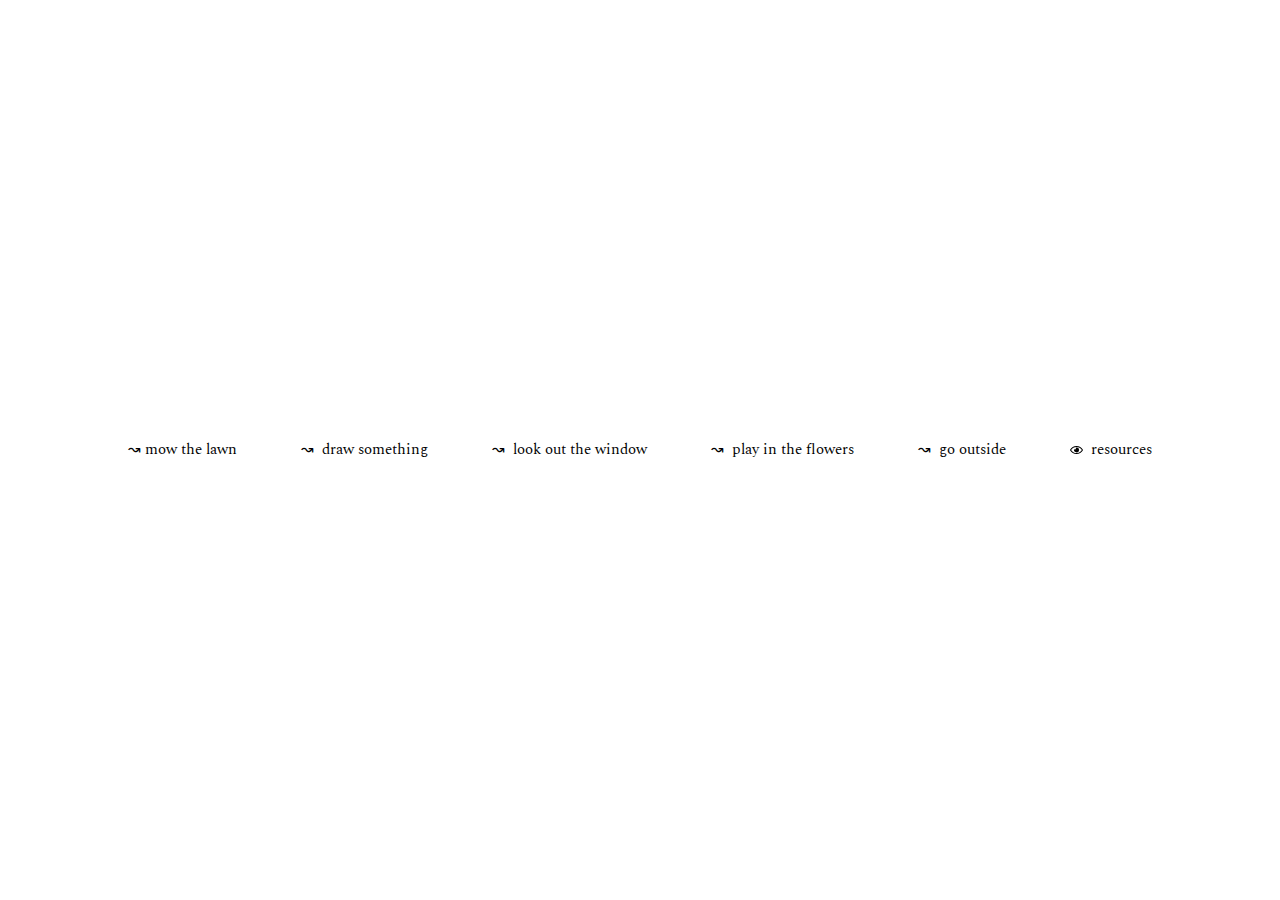
<file: index.html>
<!DOCTYPE html>
<html>

<head>
  <title>this is fun!</title>
  <meta name="viewport" content="width=device-width, initial-scale=1.0">
  <link rel="stylesheet" href="style.css">
</head>

<body>

  <div class="projectbox">

    <div class="project">
      <a href="mow-the-lawn/mow.html" class="mow">&#8605; mow the lawn</a>
    </div>

    <div class="project">
      <a href="draw/draw.html" class="draw">&#8605; &nbsp;draw something</a>
    </div>

    <div class="project">
      <a href="windows/windows.html" class="windows">&#8605; &nbsp;look out the window</a>
    </div>

    <div class="project">
      <a href="flowers/flowers.html" class="flowers">&#8605; &nbsp;play in the flowers</a>
    </div>

    <div class="project">
      <a href="go-outside/go-outside.html" class="gooutside">&#8605; &nbsp;go outside</a>
    </div>

    <div class="project">
      <a href="resources.html" class="resources"><img src="eye.svg"> &nbsp;resources</a>
    </div>

</body>

</html>
</file>
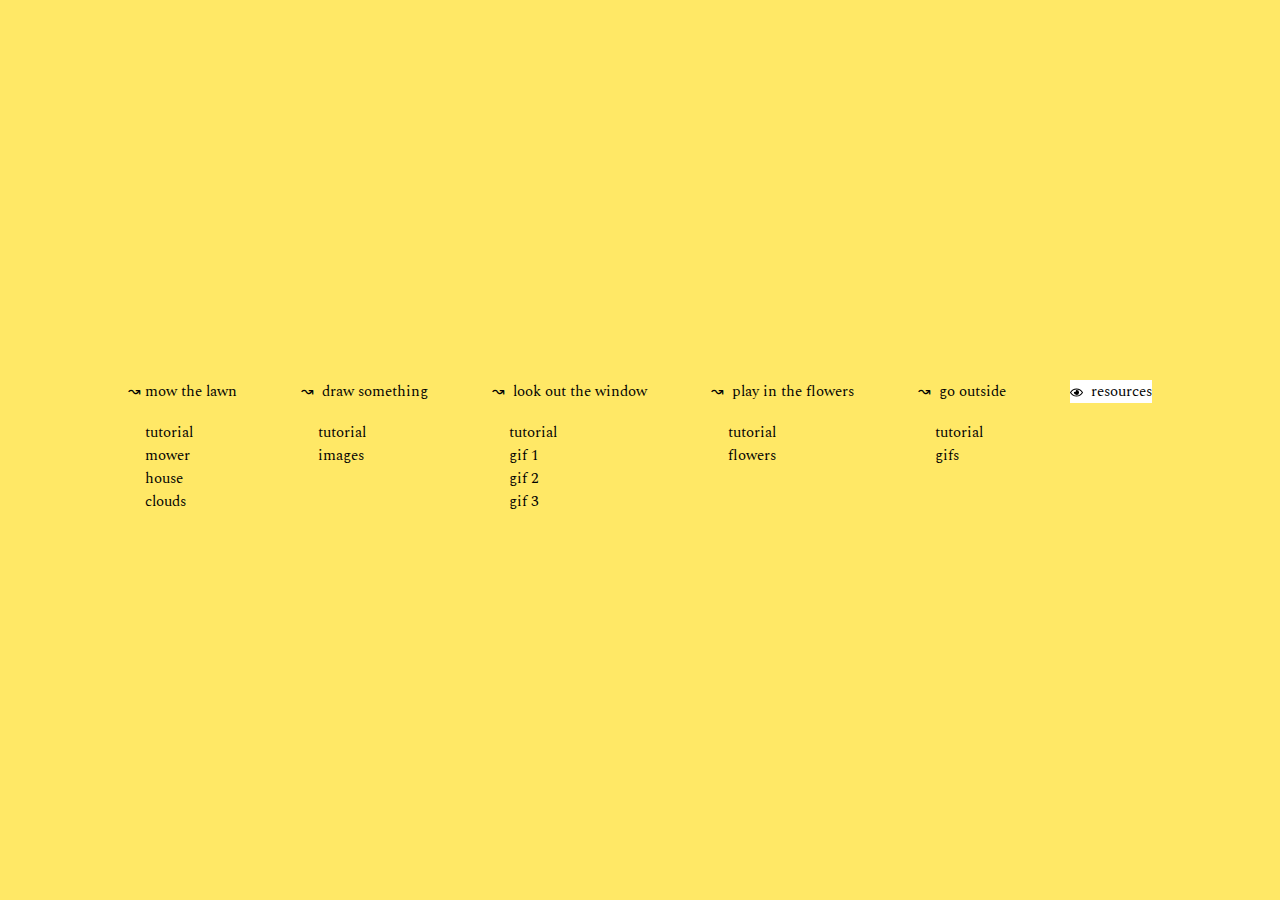
<file: index2.html>
<!DOCTYPE html>
<html>

<head>
  <title>this is fun!</title>
  <meta name="viewport" content="width=device-width, initial-scale=1.0">
  <link rel="stylesheet" href="style2.css">
</head>

<body>

<!-- <div class="titlebox">this is fun!</div> -->

  <div class="projectbox">
    <div class="project">
      <a href="mow-the-lawn/mow.html" class="mow">&#8605; mow the lawn</a><br><br>

      <span class="arrow">&#8605;&nbsp;</span><a class="resource1" href="https://www.youtube.com/watch?v=-wW9LMRXPsE">tutorial</a><br>
      <span class="arrow">&#8605;&nbsp;</span><a class="resource2" href="https://www.pinterest.com/pin/572449802606003171/">mower</a><br>
      <span class="arrow">&#8605;&nbsp;</span><a class="resource3" href="https://www.vectorstock.com/royalty-free-vector/pixel-house-with-fence-and-garden-vector-10273389">house</a><br>
      <span class="arrow">&#8605;&nbsp;</span><a class="resource4" href="https://www.vectorstock.com/royalty-free-vector/sky-with-clouds-pixel-art-background-vector-11327372">clouds</a>
    </div>


    <div class="project">
      <a href="draw/draw.html" class="draw">&#8605; &nbsp;draw something</a><br><br>

      <span class="arrow">&#8605;&nbsp;</span><a class="resource1" href="https://www.superhi.com/video/mouse-move-glitch-collage-using-html-canvas">tutorial</a><br>
      <span class="arrow">&#8605;&nbsp;</span><a class="resource2" href="https://www.rawpixel.com/image/541505/free-illustration-image-holographic-hologram-abstract">images</a>
    </div>


    <div class="project">
      <a href="windows/windows.html" class="windows">&#8605; &nbsp;look out the window</a><br><br>

      <span class="arrow">&#8605;&nbsp;</span><a class="resource1" href="https://css-tricks.com/moving-backgrounds-with-mouse-position/">tutorial</a><br>
      <span class="arrow">&#8605;&nbsp;</span><a class="resource2" href="https://www.imdb.com/title/tt0113824/">gif 1</a><br>
      <span class="arrow">&#8605;&nbsp;</span><a class="resource3" href="https://www.imdb.com/title/tt0100044/">gif 2</a><br>
      <span class="arrow">&#8605;&nbsp;</span><a class="resource4" href="https://www.imdb.com/title/tt0096283/">gif 3</a>
    </div>


    <div class="project">
      <a href="flowers/flowers.html" class="flowers">&#8605; &nbsp;play in the flowers</a><br><br>

      <span class="arrow">&#8605;&nbsp;</span><a class="resource1" href="https://www.superhi.com/video/how-to-make-reactive-type-as-seen-on-the-airbnb-cereal-site">tutorial</a><br>
      <span class="arrow">&#8605;&nbsp;</span><a class="resource2" href="https://www.toptal.com/designers/htmlarrows/symbols/">flowers</a>
    </div>


    <div class="project">
      <a href="go-outside/go-outside.html" class="gooutside">&#8605; &nbsp;go outside</a><br><br>

      <span class="arrow">&#8605;&nbsp;</span><a class="resource1" href="https://www.w3schools.com/howto/howto_js_draggable.asp">tutorial</a><br>
      <span class="arrow">&#8605;&nbsp;</span><a class="resource2" href="https://gifcities.org/">gifs</a>
    </div>

    <div class="project">
      <a href="resources.html" class="resources"><img src="eye.svg"> &nbsp;resources</a>
    </div>

</body>

</html>
</file>
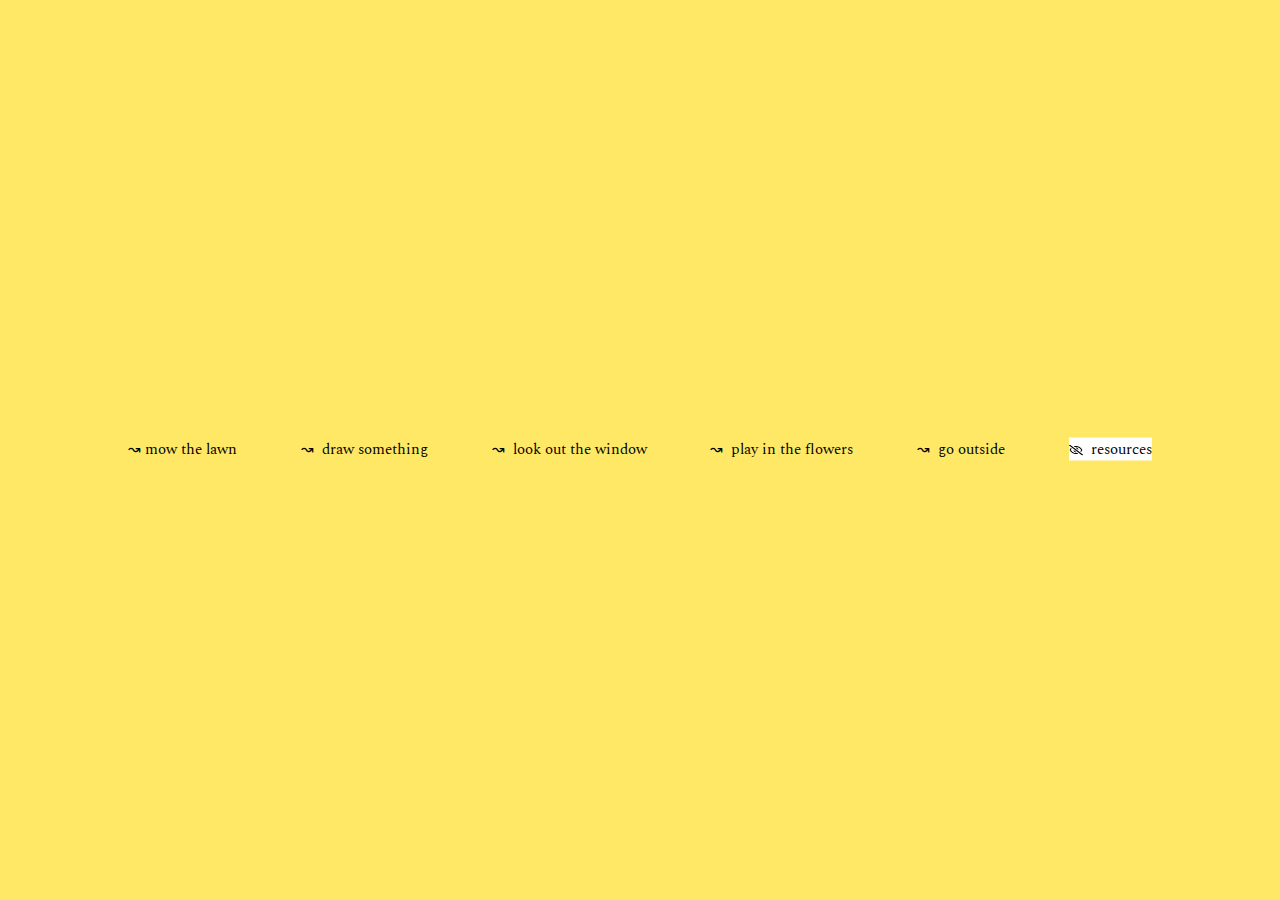
<file: resources.html>
<!DOCTYPE html>
<html>

<head>
  <title>this is fun!</title>
  <meta name="viewport" content="width=device-width, initial-scale=1.0">
  <link rel="stylesheet" href="resources-style.css">
</head>

<body>
  <div class="projectbox">
    <div class="project">
      <a href="mow-the-lawn/mow.html" class="mow">&#8605; mow the lawn</a><br><br>

      <span style="color:#ffe866;">&#8605;&nbsp;</span><a class="resource1" href="https://www.youtube.com/watch?v=-wW9LMRXPsE" target="_blank">tutorial</a><br>
      <span style="color:#ffe866;">&#8605;&nbsp;</span><a class="resource2" href="https://www.pinterest.com/pin/572449802606003171/" target="_blank">mower</a><br>
      <span style="color:#ffe866;">&#8605;&nbsp;</span><a class="resource3" href="https://www.vectorstock.com/royalty-free-vector/pixel-house-with-fence-and-garden-vector-10273389" target="_blank">house</a><br>
      <span style="color:#ffe866;">&#8605;&nbsp;</span><a class="resource4" href="https://www.vectorstock.com/royalty-free-vector/sky-with-clouds-pixel-art-background-vector-11327372" target="_blank">clouds</a>
    </div>


    <div class="project">
      <a href="draw/draw.html" class="draw">&#8605; &nbsp;draw something</a><br><br>

      <span style="color:#ffe866;">&#8605;&nbsp;</span><a class="resource1" href="https://www.superhi.com/video/mouse-move-glitch-collage-using-html-canvas" target="_blank">tutorial</a><br>
      <span style="color:#ffe866;">&#8605;&nbsp;</span><a class="resource2" href="https://www.rawpixel.com/image/541505/free-illustration-image-holographic-hologram-abstract" target="_blank">images</a>
    </div>


    <div class="project">
      <a href="windows/windows.html" class="windows">&#8605; &nbsp;look out the window</a><br><br>

      <span style="color:#ffe866;">&#8605;&nbsp;</span><a class="resource1" href="https://css-tricks.com/moving-backgrounds-with-mouse-position/" target="_blank">tutorial</a><br>
      <span style="color:#ffe866;">&#8605;&nbsp;</span><a class="resource2" href="https://www.imdb.com/title/tt0113824/" target="_blank">gif 1</a><br>
      <span style="color:#ffe866;">&#8605;&nbsp;</span><a class="resource3" href="https://www.imdb.com/title/tt0100044/" target="_blank">gif 2</a><br>
      <span style="color:#ffe866;">&#8605;&nbsp;</span><a class="resource4" href="https://www.imdb.com/title/tt0096283/" target="_blank">gif 3</a>
    </div>


    <div class="project">
      <a href="flowers/flowers.html" class="flowers">&#8605; &nbsp;play in the flowers</a><br><br>

      <span style="color:#ffe866;">&#8605;&nbsp;</span><a class="resource1" href="https://www.superhi.com/video/how-to-make-reactive-type-as-seen-on-the-airbnb-cereal-site" target="_blank">tutorial</a><br>
      <span style="color:#ffe866;">&#8605;&nbsp;</span><a class="resource2" href="https://www.toptal.com/designers/htmlarrows/symbols/" target="_blank">flowers</a>
    </div>


    <div class="project">
      <a href="go-outside/go-outside.html" class="gooutside">&#8605; &nbsp;go outside</a><br><br>

      <span style="color:#ffe866;">&#8605;&nbsp;</span><a class="resource1" href="https://www.w3schools.com/howto/howto_js_draggable.asp" target="_blank">tutorial</a><br>
      <span style="color:#ffe866;">&#8605;&nbsp;</span><a class="resource2" href="https://gifcities.org/" target="_blank">gifs</a>
    </div>

    <div class="project">
      <a href="index2.html" class="resources"><img src="eye-slash.svg"> &nbsp;resources</a>
    </div>

</body>

</html>
</file>
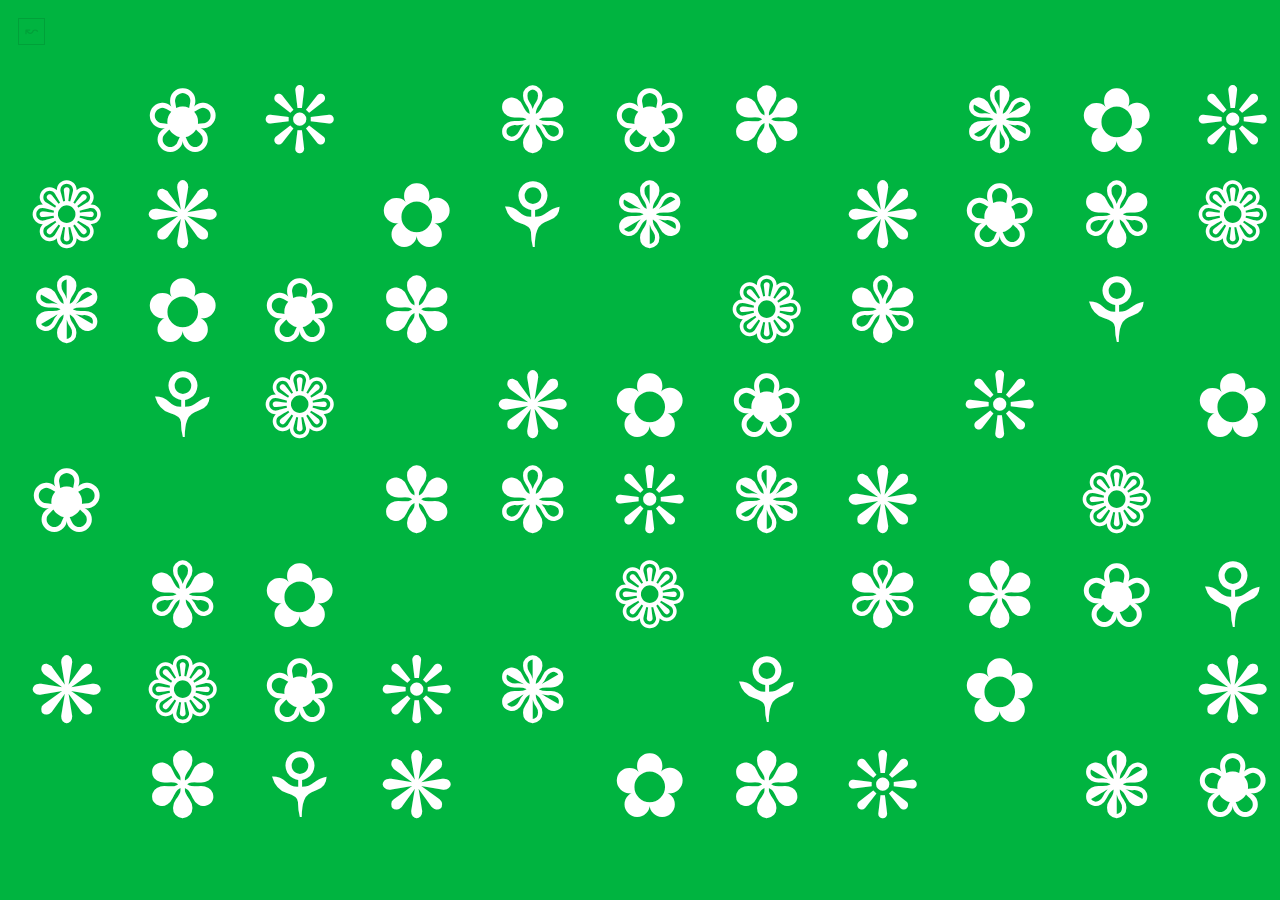
<file: flowers/flowers.html>
<!DOCTYPE html>
<html>

<head>
  <title>play in the flowers!</title>
  <meta name="viewport" content="width=device-width, initial-scale=1.0">
  <link rel="stylesheet" href="flowersstyle.css">

</head>

<a href="../index.html" class="back">&#8604;</a>

<body>

  <section>
    <div></div>
    <div>&#10048;</div>
    <div>&#10058;</div>
    <div></div>
    <div>&#10046;</div>
    <div>&#10048;</div>
    <div>&#10045;</div>
    <div></div>
    <div>&#10051;</div>
    <div>&#10047;</div>
    <div>&#10058;</div>
    <div></div>

    <div>&#10049;</div>
    <div>&#10059;</div>
    <div></div>
    <div>&#10047;</div>
    <div>&#9880;</div>
    <div>&#10051;</div>
    <div></div>
    <div>&#10059;</div>
    <div>&#10048;</div>
    <div>&#10046;</div>
    <div>&#10049;</div>
    <div>&#10048;</div>

    <div>&#10051;</div>
    <div>&#10047;</div>
    <div>&#10048;</div>
    <div>&#10045;</div>
    <div></div>
    <div></div>
    <div>&#10049;</div>
    <div>&#10046;</div>
    <div></div>
    <div>&#9880;</div>
    <div></div>
    <div>&#10051;</div>

    <div></div>
    <div>&#9880;</div>
    <div>&#10049;</div>
    <div></div>
    <div>&#10059;</div>
    <div>&#10047;</div>
    <div>&#10048;</div>
    <div></div>
    <div>&#10058;</div>
    <div></div>
    <div>&#10047;</div>
    <div></div>

    <div>&#10048;</div>
    <div></div>
    <div></div>
    <div>&#10045;</div>
    <div>&#10046;</div>
    <div>&#10058;</div>
    <div>&#10051;</div>
    <div>&#10059;</div>
    <div></div>
    <div>&#10049;</div>
    <div></div>
    <div></div>

    <div></div>
    <div>&#10046;</div>
    <div>&#10047;</div>
    <div></div>
    <div></div>
    <div>&#10049;</div>
    <div></div>
    <div>&#10046;</div>
    <div>&#10045;</div>
    <div>&#10048;</div>
    <div>&#9880;</div>
    <div>&#10058;</div>

    <div>&#10059;</div>
    <div>&#10049;</div>
    <div>&#10048;</div>
    <div>&#10058;</div>
    <div>&#10051;</div>
    <div></div>
    <div>&#9880;</div>
    <div></div>
    <div>&#10047;</div>
    <div></div>
    <div>&#10059;</div>
    <div>&#10049;</div>

    <div></div>
    <div>&#10045;</div>
    <div>&#9880;</div>
    <div>&#10059;</div>
    <div></div>
    <div>&#10047;</div>
    <div>&#10045;</div>
    <div>&#10058;</div>
    <div></div>
    <div>&#10051;</div>
    <div>&#10048;</div>
    <div></div>
  </section>

  <script src="flowersfunction.js"></script>

</body>

</html>
</file>
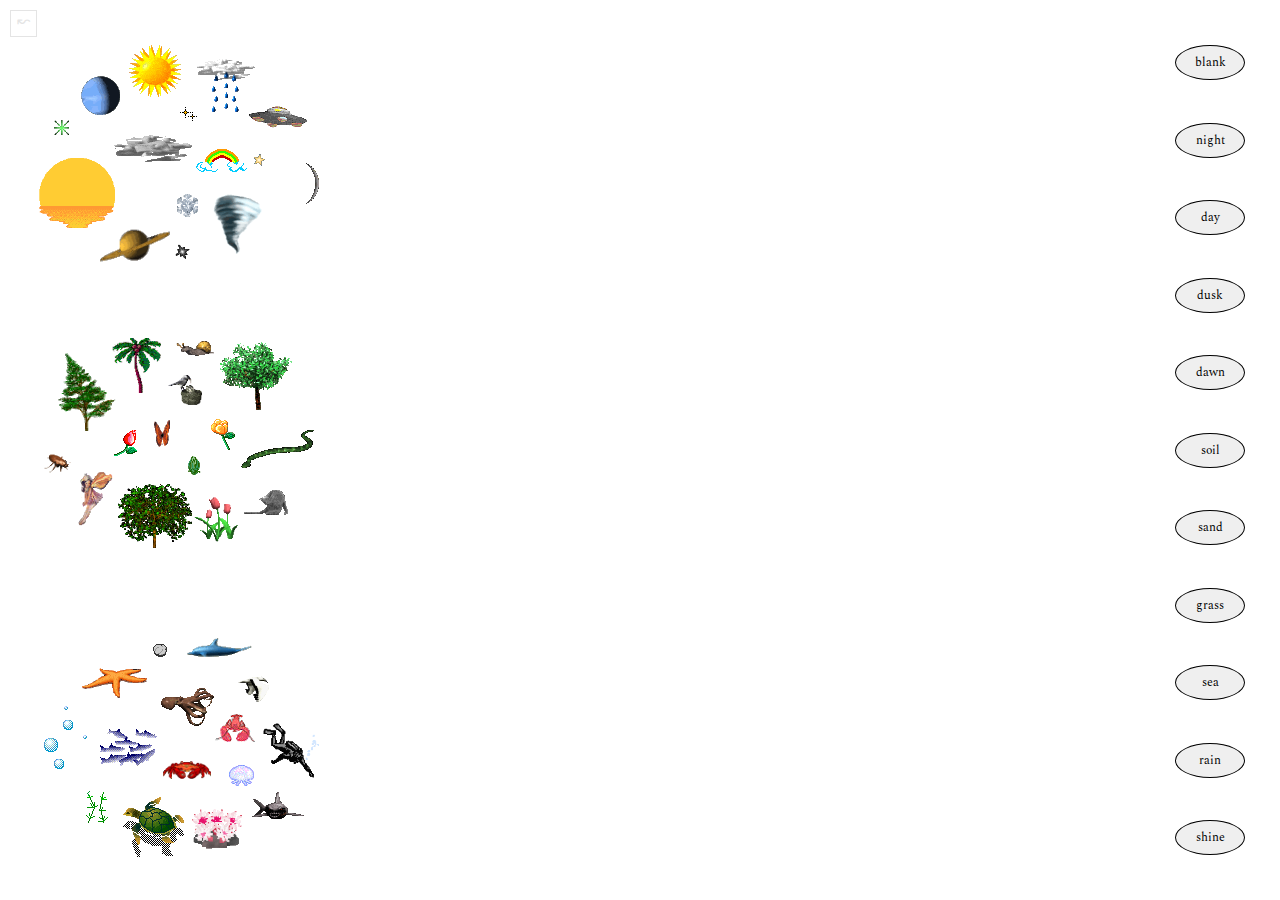
<file: go-outside/go-outside.html>
<!DOCTYPE html>
<html>

<head>
  <title>go outside!</title>
  <meta name="viewport" content="width=device-width, initial-scale=1.0">
  <link rel="stylesheet" href="go-outside-style.css">
</head>

<body>

<a href="../index.html" class="back">&#8604;</a>

<div class="oval1"></div>
<div id="divA">
    <img src="sun.gif">
</div>
<div id="divA2">
    <img src="sun.gif">
</div>
<div id="divA3">
    <img src="sun.gif">
</div>


<div id="divB">
    <img src="rainbow.gif">
</div>
<div id="divB2">
    <img src="rainbow.gif">
</div>
<div id="divB3">
    <img src="rainbow.gif">
</div>


<div id="divC">
    <img src="moon.gif">
</div>
<div id="divC2">
    <img src="moon.gif">
</div>
<div id="divC3">
    <img src="moon.gif">
</div>


<div id="divD">
    <img src="lightning.gif">
</div>
<div id="divD2">
    <img src="lightning.gif">
</div>
<div id="divD3">
    <img src="lightning.gif">
</div>


<div id="divE">
    <img id=snowflake src="snowflake.gif">
</div>
<div id="divE2">
    <img id=snowflake src="snowflake.gif">
</div>
<div id="divE3">
    <img id=snowflake src="snowflake.gif">
</div>
<div id="divE4">
    <img id=snowflake src="snowflake.gif">
</div>
<div id="divE5">
    <img id=snowflake src="snowflake.gif">
</div>


<div id="divF">
    <img src="star.gif">
</div>
<div id="divF2">
    <img src="star.gif">
</div>
<div id="divF3">
    <img src="star.gif">
</div>
<div id="divF4">
    <img src="star.gif">
</div>
<div id="divF5">
    <img src="star.gif">
</div>


<div id="divG">
    <img id=star2 src="star2.gif">
</div>
<div id="divG2">
    <img id=star2 src="star2.gif">
</div>
<div id="divG3">
    <img id=star2 src="star2.gif">
</div>
<div id="divG4">
    <img id=star2 src="star2.gif">
</div>
<div id="divG5">
    <img id=star2 src="star2.gif">
</div>


<div id="divH">
    <img id=sun2 src="sun2.gif">
</div>
<div id="divH2">
    <img id=sun2 src="sun2.gif">
</div>
<div id="divH3">
    <img id=sun2 src="sun2.gif">
</div>


<div id="divI">
    <img id=tornado src="tornado.gif">
</div>
<div id="divI2">
    <img id=tornado src="tornado.gif">
</div>
<div id="divI3">
    <img id=tornado src="tornado.gif">
</div>


<div id="divJ">
    <img src="rain.gif">
</div>
<div id="divJ2">
    <img src="rain.gif">
</div>
<div id="divJ3">
    <img src="rain.gif">
</div>


<div id="divK">
    <img id=planet src="planet.gif">
</div>
<div id="divK2">
    <img id=planet src="planet.gif">
</div>
<div id="divK3">
    <img id=planet src="planet.gif">
</div>


<div id="divL">
    <img id=saturn src="saturn.gif">
</div>
<div id="divL2">
    <img id=saturn src="saturn.gif">
</div>
<div id="divL3">
    <img id=saturn src="saturn.gif">
</div>


<div id="divM">
    <img src="ufo.gif">
</div>
<div id="divM2">
    <img src="ufo.gif">
</div>
<div id="divM3">
    <img src="ufo.gif">
</div>


<div id="divN">
    <img id=star3 src="star3.gif">
</div>
<div id="divN2">
    <img id=star3 src="star3.gif">
</div>
<div id="divN3">
    <img id=star3 src="star3.gif">
</div>
<div id="divN4">
    <img id=star3 src="star3.gif">
</div>
<div id="divN5">
    <img id=star3 src="star3.gif">
</div>


<div id="divO">
    <img src="sparkle.gif">
</div>
<div id="divO2">
    <img src="sparkle.gif">
</div>
<div id="divO3">
    <img src="sparkle.gif">
</div>
<div id="divO4">
    <img src="sparkle.gif">
</div>
<div id="divO5">
    <img src="sparkle.gif">
</div>


<div class="oval2"></div>
<div id="divP">
    <img id=butterfly src="butterfly.gif">
</div>
<div id="divP2">
    <img id=butterfly src="butterfly.gif">
</div>
<div id="divP3">
    <img id=butterfly src="butterfly.gif">
</div>


<div id="divQ">
    <img src="flower1.gif">
</div>
<div id="divQ2">
    <img src="flower1.gif">
</div>
<div id="divQ3">
    <img src="flower1.gif">
</div>


<div id="divR">
    <img src="flower2.gif">
</div>
<div id="divR2">
    <img src="flower2.gif">
</div>
<div id="divR3">
    <img src="flower2.gif">
</div>


<div id="divS">
    <img src="tree.gif">
</div>
<div id="divS2">
    <img src="tree.gif">
</div>
<div id="divS3">
    <img src="tree.gif">
</div>
<div id="divS4">
    <img src="tree.gif">
</div>
<div id="divS5">
    <img src="tree.gif">
</div>


<div id="divT">
    <img src="cat.gif">
</div>
<div id="divT2">
    <img src="cat.gif">
</div>
<div id="divT3">
    <img src="cat.gif">
</div>


<div id="divU">
    <img id=pinetree src="pinetree.gif">
</div>
<div id="divU2">
    <img id=pinetree src="pinetree.gif">
</div>
<div id="divU3">
    <img id=pinetree src="pinetree.gif">
</div>
<div id="divU4">
    <img id=pinetree src="pinetree.gif">
</div>
<div id="divU5">
    <img id=pinetree src="pinetree.gif">
</div>


<div id="divV">
    <img src="palm.gif">
</div>
<div id="divV2">
    <img src="palm.gif">
</div>
<div id="divV3">
    <img src="palm.gif">
</div>
<div id="divV4">
    <img src="palm.gif">
</div>
<div id="divV5">
    <img src="palm.gif">
</div>


<div id="divW">
    <img id=tree2 src="tree2.gif">
</div>
<div id="divW2">
    <img id=tree2 src="tree2.gif">
</div>
<div id="divW3">
    <img id=tree2 src="tree2.gif">
</div>
<div id="divW4">
    <img id=tree2 src="tree2.gif">
</div>
<div id="divW5">
    <img id=tree2 src="tree2.gif">
</div>


<div id="divX">
    <img id=tulip src="tulip.gif">
</div>
<div id="divX2">
    <img id=tulip src="tulip.gif">
</div>
<div id="divX3">
    <img id=tulip src="tulip.gif">
</div>


<div id="divY">
    <img id=nest src="nest.gif">
</div>
<div id="divY2">
    <img id=nest src="nest.gif">
</div>
<div id="divY3">
    <img id=nest src="nest.gif">
</div>


<div id="divZ">
    <img id=rose src="rose.gif">
</div>
<div id="divZ2">
    <img id=rose src="rose.gif">
</div>
<div id="divZ3">
    <img id=rose src="rose.gif">
</div>


<div id="divAA">
    <img id=fairy src="fairy.gif">
</div>
<div id="divAA2">
    <img id=fairy src="fairy.gif">
</div>
<div id="divAA3">
    <img id=fairy src="fairy.gif">
</div>


<div id="divBB">
    <img id=snail src="snail.gif">
</div>
<div id="divBB2">
    <img id=snail src="snail.gif">
</div>
<div id="divBB3">
    <img id=snail src="snail.gif">
</div>


<div id="divCC">
    <img id=bug src="bug.gif">
</div>
<div id="divCC2">
    <img id=bug src="bug.gif">
</div>
<div id="divCC3">
    <img id=bug src="bug.gif">
</div>


<div id="divDD">
    <img src="snake.gif">
</div>
<div id="divDD2">
    <img src="snake.gif">
</div>
<div id="divDD3">
    <img src="snake.gif">
</div>


<div class="oval3"></div>
<div id="divEE">
    <img src="turtle1.gif">
</div>
<div id="divEE2">
    <img src="turtle1.gif">
</div>
<div id="divEE3">
    <img src="turtle1.gif">
</div>


<div id="divFF">
    <img src="bubbles.gif">
</div>
<div id="divFF2">
    <img src="bubbles.gif">
</div>
<div id="divFF3">
    <img src="bubbles.gif">
</div>
<div id="divFF4">
    <img src="bubbles.gif">
</div>
<div id="divFF5">
    <img src="bubbles.gif">
</div>


<div id="divGG">
    <img id=school src="school.gif">
</div>
<div id="divGG2">
    <img id=school src="school.gif">
</div>
<div id="divGG3">
    <img id=school src="school.gif">
</div>


<div id="divHH">
    <img src="seaweed.gif">
</div>
<div id="divHH2">
    <img src="seaweed.gif">
</div>
<div id="divHH3">
    <img src="seaweed.gif">
</div>
<div id="divHH4">
    <img src="seaweed.gif">
</div>
<div id="divHH5">
    <img src="seaweed.gif">
</div>


<div id="divII">
    <img src="octopus.gif">
</div>
<div id="divII2">
    <img src="octopus.gif">
</div>
<div id="divII3">
    <img src="octopus.gif">
</div>


<div id="divJJ">
    <img id=diver src="diver.gif">
</div>
<div id="divJJ2">
    <img id=diver src="diver.gif">
</div>
<div id="divJJ3">
    <img id=diver src="diver.gif">
</div>


<div id="divKK">
    <img src="shark.gif">
</div>
<div id="divKK2">
    <img src="shark.gif">
</div>
<div id="divKK3">
    <img src="shark.gif">
</div>


<div id="divLL">
  <img id=starfish src="starfish.gif">
</div>
<div id="divLL2">
  <img id=starfish src="starfish.gif">
</div>
<div id="divLL3">
  <img id=starfish src="starfish.gif">
</div>


<div id="divMM">
  <img id=dolphin src="dolphin.gif">
</div>
<div id="divMM2">
  <img id=dolphin src="dolphin.gif">
</div>
<div id="divMM3">
  <img id=dolphin src="dolphin.gif">
</div>


<div id="divNN">
  <img id=lobster src="lobster.gif">
</div>
<div id="divNN2">
  <img id=lobster src="lobster.gif">
</div>
<div id="divNN3">
  <img id=lobster src="lobster.gif">
</div>


<div id="divOO">
  <img src="clam.gif">
</div>
<div id="divOO2">
  <img src="clam.gif">
</div>
<div id="divOO3">
  <img src="clam.gif">
</div>
<div id="divOO4">
  <img src="clam.gif">
</div>
<div id="divOO5">
  <img src="clam.gif">
</div>


<div id="divPP">
  <img id=anemone src="anemone.gif">
</div>
<div id="divPP2">
  <img id=anemone src="anemone.gif">
</div>
<div id="divPP3">
  <img id=anemone src="anemone.gif">
</div>
<div id="divPP4">
  <img id=anemone src="anemone.gif">
</div>
<div id="divPP5">
  <img id=anemone src="anemone.gif">
</div>


<div id="divQQ">
  <img id=jellyfish src="jellyfish.gif">
</div>
<div id="divQQ2">
  <img id=jellyfish src="jellyfish.gif">
</div>
<div id="divQQ3">
  <img id=jellyfish src="jellyfish.gif">
</div>
<div id="divQQ4">
  <img id=jellyfish src="jellyfish.gif">
</div>
<div id="divQQ5">
  <img id=jellyfish src="jellyfish.gif">
</div>


<div id="divRR">
  <img id=crab src="crab.gif">
</div>
<div id="divRR2">
  <img id=crab src="crab.gif">
</div>
<div id="divRR3">
  <img id=crab src="crab.gif">
</div>


<div id="divSS">
  <img id=seagull src="seagull.gif">
</div>
<div id="divSS2">
  <img id=seagull src="seagull.gif">
</div>
<div id="divSS3">
  <img id=seagull src="seagull.gif">
</div>
<div id="divSS4">
  <img id=seagull src="seagull.gif">
</div>
<div id="divSS5">
  <img id=seagull src="seagull.gif">
</div>


<div id=buttonbox>
<button class="whiteb" onclick="white()">blank</button>
<button class="blackb" onclick="black()">night</button>
<button class="blueb" onclick="blue()">day</button>
<button class="orangeb" onclick="orange()">dusk</button>
<button class="pinkb" onclick="pink()">dawn</button>
<button class="brownb" onclick="brown()">soil</button>
<button class="tanb" onclick="tan()">sand</button>
<button class="greenb" onclick="green()">grass</green>
<button class="tealb" onclick="teal()">sea</button>
<button class="grayb" onclick="gray()">rain</button>
<button class="yellowb" onclick="yellow()">shine</button>
</div>

<div id=divwhite></div>

</body>

<script src="go-outside-function.js"></script>
<script src="button-function.js"></script>

</html>
</file>
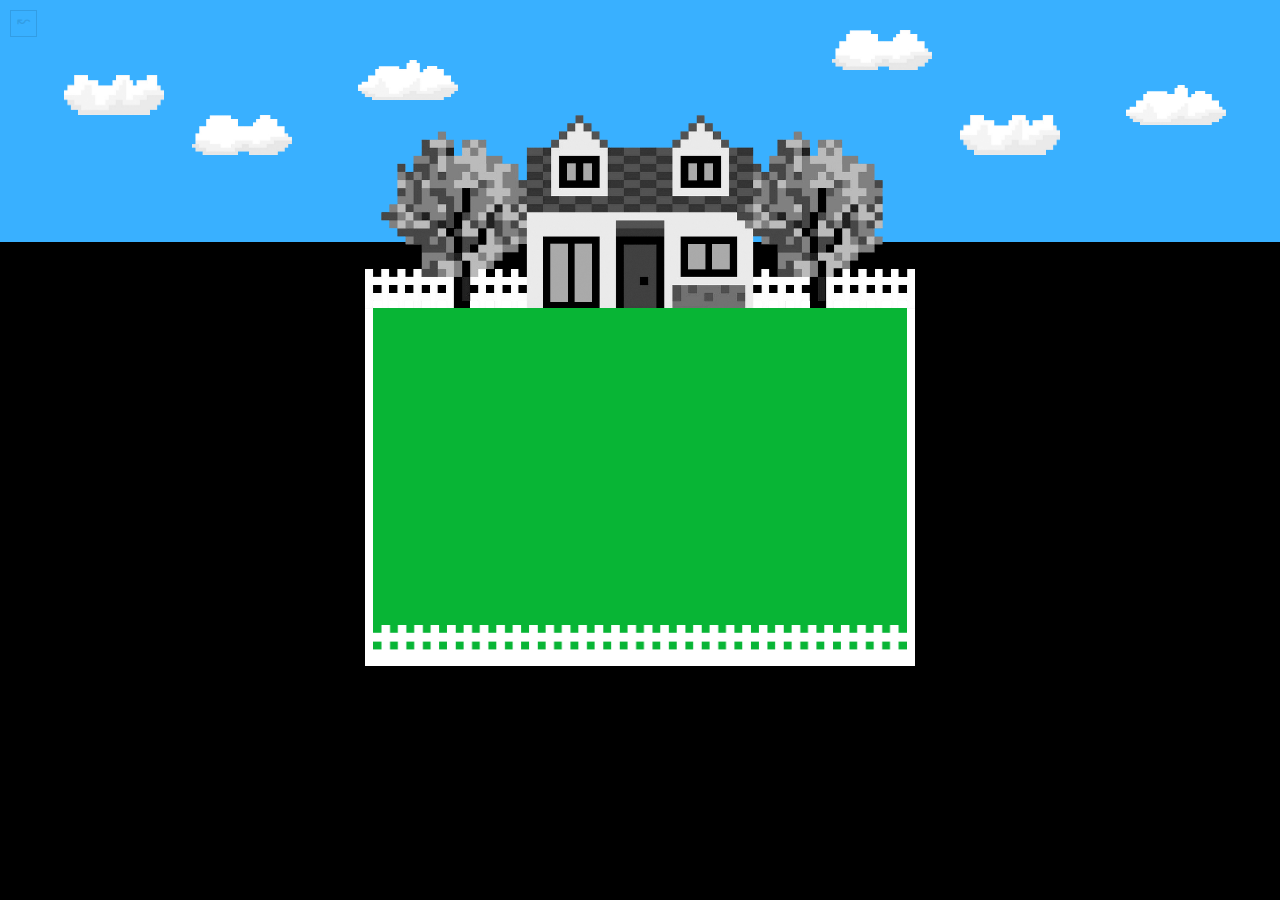
<file: mow-the-lawn/mow.html>
<!DOCTYPE html>
<html lang="en">

<head>
  <title>mow the lawn!</title>
  <style type="text/css">
    body {
      margin:0; padding:0;
      background-color:#39B0FF;
      cursor: url("mower2.png") 40 45, auto;
    }

    #content {
      width:534px;
      height:350px;
      margin: 0 auto;
      margin-top:50px;
      border:8px solid white;
    }

    #house {
      width:100vw;
      margin:0 auto;
      text-align:center;
      margin-top:115px;
      margin-bottom:-63px;
      /* border:1px yellow solid; */
    }

    #grass {
      position:absolute;
      width:100vw;
      height:73.15%;
      bottom:0;
      background-color:black;
      z-index:-1;
    }

    img {
      width:550px;
      user-select: none;
    }

    .fence {
      position:relative;
      bottom:41px;
      left:50%;
      transform:translateX(-50%);
      width:550px;
    }

    .cloud1 {
      position:absolute;
      height:40px;
      width:100px;
      left:15%;
      top:115px;
      animation: float1 .8s infinite linear;
    }

    .cloud2 {
      position:absolute;
      height:40px;
      width:100px;
      left:28%;
      top:60px;
      animation: float2 .8s infinite linear;
    }

    .cloud3 {
      position:absolute;
      height:40px;
      width:100px;
      left:65%;
      top:30px;
      animation: float3 .8s infinite linear;
    }

    .cloud4 {
      position:absolute;
      height:40px;
      width:100px;
      left:75%;
      top:115px;
      animation: float4 .8s infinite linear;
    }

    .cloud5 {
      position:absolute;
      height:40px;
      width:100px;
      left:88%;
      top:85px;
      animation: float5 .8s infinite linear;
    }

    .cloud6 {
      position:absolute;
      height:40px;
      width:100px;
      left:5%;
      top:75px;
      animation: float6 .8s infinite linear;
    }

    @keyframes float1 {
      0% {top:115px}
      50% {top:110px}
      100% {top:115px}
    }

    @keyframes float2 {
      0% {top:45px}
      50% {top:50px}
      100% {top:45px}
    }

    @keyframes float6 {
      0% {top:70px}
      50% {top:75px}
      100% {top:70px}
    }

    @keyframes float3 {
      0% {top:45px}
      50% {top:40px}
      100% {top:45px}
    }

    @keyframes float5 {
      0% {top:80px}
      50% {top:75px}
      100% {top:80px}
    }

    @keyframes float4 {
      0% {top:115px}
      50% {top:120px}
      100% {top:115px}
    }

    @keyframes float7 {
      0% {top:115px}
      50% {top:120px}
      100% {top:115px}
    }

    .back {
      position:absolute;
      height:25px;
      width:25px;
      top:10px;
      left:10px;
      color:black;
      border:1px solid black;
      text-align: center;
      text-decoration:none;
      opacity:.1;
      transition:.2s;
    }

    .back:hover {
      opacity:1;
    }

  </style>
</head>

<body>
  <a href="../index.html" class="back">&#8604;</a>

  <img class="cloud1" src="cloud1.png">
  <img class="cloud2" src="cloud2.png">
  <img class="cloud3" src="cloud1.png">
  <img class="cloud4" src="cloud4.png">
  <img class="cloud5" src="cloud2.png">
  <img class="cloud6" src="cloud4.png">
  <div id="house">
    <img src="house3.png">
  </div>
  <div id="content">
    <canvas id="myCanvas"></canvas>
  </div>
    <img class="fence" src="fence.png">
  <div id="grass"></div>

  <script type="text/javascript">
    var canvas = document.getElementById("myCanvas");
    var ctx = canvas.getContext("2d");
    var painting = document.getElementById("content");
    var paintStyle = getComputedStyle(painting);
    canvas.width = parseInt(paintStyle.getPropertyValue("width"));
    canvas.height = parseInt(paintStyle.getPropertyValue("height"));

    var mouse = {x: 0, y: 0};

    canvas.addEventListener('mousemove', function(e) {
      mouse.x = e.pageX - this.offsetLeft;
      mouse.y = e.pageY - this.offsetTop;
    }, false);

    ctx.lineWidth = 25;
    ctx.lineJoin = 'round';
    ctx.lineCap = 'square';
    ctx.strokeStyle = '#16D84D';

    ctx.fillStyle = "#08B535";
    ctx.fillRect(0, 0, canvas.width, canvas.height);

    canvas.addEventListener('mousedown', function(e) {
      ctx.beginPath();
      ctx.moveTo(mouse.x, mouse.y);
      canvas.addEventListener('mousemove', onPaint, false);
    }, false);

    canvas.addEventListener('mouseup', function() {
      canvas.removeEventListener('mousemove', onPaint, false);
    }, false);

    var onPaint = function() {
      ctx.lineTo(mouse.x, mouse.y);
      ctx.stroke();
    };

  </script>

</body>

</html>
</file>
<file: style.css>
@import url('https://fonts.googleapis.com/css?family=Spectral&display=swap');

a {
  text-decoration:none;
  color:black;
  font-family: 'Spectral', serif;
  font-size:11pt;
}

a:hover {
  /* text-decoration:underline; */
  background-color:#ffe866;
}

.projectbox {
  display:flex;
  flex-direction:row;
  position:absolute;
  /* border:1px solid black; */
  height:25px;
  width:80%;
  top:50%;
  left:50%;
  transform:translate(-50%, -50%);
  text-align:center;
  justify-content: space-between;
}

.project {
  /* border:1px solid blue; */
}

img {
  position:relative;
  height:11.1px;
  top:2px;
}
</file>
<file: style2.css>
@import url('https://fonts.googleapis.com/css?family=Spectral&display=swap');

body {
  background-color:#ffe866;
  animation: bgfade .6s ease;
  animation-delay:.4s;
  animation-fill-mode:forwards;
}

a {
  position:relative;
  top:0;
  text-decoration:none;
  color:black;
  font-family: 'Spectral', serif;
  font-size:11pt;
}

a:hover {
  background-color:#ffe866;
}

.projectbox {
  display:flex;
  flex-direction:row;
  position:absolute;
  /* border:1px solid black; */
  height:140px;
  width:80%;
  top:50%;
  left:50%;
  transform:translate(-50%, -50%);
  text-align:left;
  justify-content: space-between;
  animation: grow .6s ease;
  animation-delay:.4s;
  animation-fill-mode:forwards;
}

.project {
  /* border:1px solid blue; */
}

.resource1 {
  opacity:1;
  animation:appear .2s ease;
  animation-fill-mode:forwards;
  animation-delay:.7s;
}

.resource2 {
  opacity:1;
  animation:appear .2s ease;
  animation-fill-mode:forwards;
  animation-delay:.5s;
}

.resource3 {
  opacity:1;
  animation:appear .2s ease;
  animation-fill-mode:forwards;
  animation-delay:.3s;
}

.resource4 {
  opacity:1;
  animation:appear .2s ease;
  animation-fill-mode:forwards;
  animation-delay:.1s;
}

img {
  position:relative;
  height:11.1px;
  top:2px;
}

.resources {
  background-color:white;
}

.arrow {
  color: #ffe866;
  animation: arrowfade .6s ease;
  animation-delay:.4s;
  animation-fill-mode: forwards;
}

.titlebox {
  position:absolute;
  /* border:1px solid black; */
  width:80%;
  left:50%;
  top:34%;
  transform:translateX(-50%);
  color:white;
  font-family: 'Spectral', serif;
  font-size:58pt;
  -webkit-text-stroke: 1px black;
}

@keyframes grow {
  0% {height:140px;}
  100% {height:25px;}
}

@keyframes appear {
  0% {opacity:1}
  100% {opacity:0}
}

@keyframes bgfade {
  0% {background-color:#ffe866}
  100% {background-color:white}
}

@keyframes arrowfade {
  0% {color:#ffe866}
  100% {color:white}
}
</file>
<file: resources-style.css>
@import url('https://fonts.googleapis.com/css?family=Spectral&display=swap');

body {
  background-color:#ffe866;
}

a {
  position:relative;
  top:0;
  text-decoration:none;
  color:black;
  font-family: 'Spectral', serif;
  font-size:11pt;
}

.mow:hover {
  background-color:white;
}

.draw:hover {
  background-color:white;
}

.windows:hover {
  background-color:white;
}

.flowers:hover {
  background-color:white;
}

.gooutside:hover {
  background-color:white;
}

.projectbox {
  display:flex;
  flex-direction:row;
  position:absolute;
  /* border:1px solid black; */
  height:25px;
  width:80%;
  top:50%;
  left:50%;
  transform:translate(-50%, -50%);
  text-align:left;
  justify-content: space-between;
  animation: grow .6s ease;
  animation-fill-mode:forwards;
}

.project {
  /* border:1px solid blue; */
}

.resource1 {
  opacity:0;
  animation:appear .2s ease;
  animation-fill-mode:forwards;
  animation-delay:.1s
}

.resource1:hover {
  text-decoration:underline;
}

.resource2:hover {
  text-decoration:underline;
}

.resource3:hover {
  text-decoration:underline;
}

.resource4:hover {
  text-decoration:underline;
}

.resource2 {
  opacity:0;
  animation:appear .2s ease;
  animation-fill-mode:forwards;
  animation-delay:.3s
}

.resource3 {
  opacity:0;
  animation:appear .2s ease;
  animation-fill-mode:forwards;
  animation-delay:.5s
}

.resource4 {
  opacity:0;
  animation:appear .2s ease;
  animation-fill-mode:forwards;
  animation-delay:.7s
}

img {
  position:relative;
  height:11.1px;
  top:2px;
}

.resources {
  background-color:white;
  animation: hlfade .6s ease;
  animation-fill-mode:forwards;
}

@keyframes grow {
  0% {height:25px;}
  100% {height:140px;}
}

@keyframes appear {
  0% {opacity:0}
  100% {opacity:1}
}

@keyframes hlfade {
  0% {background-color:#ffe866}
  100% {background-color:white}
}
</file>
<file: flowers/flowersstyle.css>
@import url('https://fonts.googleapis.com/css?family=Prompt:100,200,300,400,500,600,700,800,900&display=swap');

body {
  font-family:Prompt;
  font-size:90px;
  line-height:120px;
  text-align:center;

  background-color:#00B440;

  min-height: 96.5vh;
  min-width: 98.8vw;

  display:flex;
  align-items:center;
  justify-content:center;
  cursor:default;

  position:fixed;
}

section {
  width:1400px;

  display:grid;
  grid-template-columns: repeat(12, 1fr);
  grid-auto-rows:95px;

  color:white;
  /* text-shadow: 1px 1px 2px #006823; */
}

div {
  font-weight:100;
  /* transform:scale(.2); */
  transition: transform .3s;
}

.back {
  position:absolute;
  height:25px;
  width:25px;
  top:10px;
  left:10px;
  color:black;
  border:1px solid black;
  text-align: center;
  text-decoration:none;
  opacity:.1;
  transition:.2s;
  font-size:12pt;
  line-height:18pt;
  z-index:1;
}

.back:hover {
  opacity:1;
}
</file>
<file: go-outside/go-outside-style.css>
@import url('https://fonts.googleapis.com/css?family=Spectral&display=swap');

#divA,
#divA2,
#divA3 {
  position: absolute;
  /* background-color: blue; */
  text-align: center;
  height:52px;
  width:52px;
  top:5.1%;
  left:10.1%;
  cursor: move;
  display:flex;
  justify-content: center;
  align-items: center;
  user-select: none;
}



#divB,
#divB2,
#divB3 {
  position: absolute;
  /* background-color: blue; */
  text-align: center;
  height:25px;
  width:53px;
  top:16.6%;
  left:15.2%;
  cursor: move;
  display:flex;
  justify-content: center;
  align-items: center;
  user-select: none;
}



#divC,
#divC2,
#divC3 {
  position: absolute;
  /* background-color: blue; */
  text-align: center;
  height:45px;
  width:45px;
  top:17.9%;
  left:21.4%;
  cursor: move;
  display:flex;
  justify-content: center;
  align-items: center;
  user-select: none;
}



#divD,
#divD2,
#divD3 {
  position: absolute;
  /* background-color: blue; */
  text-align: center;
  height:55px;
  width:78px;
  top:15.1%;
  left:8.9%;
  cursor: move;
  display:flex;
  justify-content: center;
  align-items: center;
  user-select: none;
}



#divE,
#divE2,
#divE3,
#divE4,
#divE5 {
  position: absolute;
  /* background-color: blue; */
  text-align: center;
  height:28px;
  width:27px;
  top:21.3%;
  left:13.6%;
  cursor: move;
  display:flex;
  justify-content: center;
  align-items: center;
  user-select: none;
}

#snowflake {
  height: 23px;
}



#divF,
#divF2,
#divF3,
#divF4,
#divF5 {
  position: absolute;
  /* background-color: blue; */
  text-align: center;
  height:13px;
  width:13px;
  top:17%;
  left:19.7%;
  cursor: move;
  display:flex;
  justify-content: center;
  align-items: center;
  user-select: none;
}



#divG,
#divG2,
#divG3,
#divG4,
#divG5 {
  position: absolute;
  /* background-color: blue; */
  text-align: center;
  height:33px;
  width:33px;
  top:26.1%;
  left:13%;
  cursor: move;
  display:flex;
  justify-content: center;
  align-items: center;
  user-select: none;
}

#star2 {
  height:15px;
}



#divH,
#divH2,
#divH3 {
  position: absolute;
  /* background-color: blue; */
  text-align: center;
  height:70px;
  width:75px;
  top:17.6%;
  left:3.1%;
  cursor: move;
  display:flex;
  justify-content: center;
  align-items: center;
  user-select: none;
}

#sun2 {
  height:70px;
}



#divI,
#divI2,
#divI3 {
  position: absolute;
  /* background-color: blue; */
  text-align: center;
  height:60px;
  width:60px;
  top:21.6%;
  left:16.6%;
  cursor: move;
  display:flex;
  justify-content: center;
  align-items: center;
  user-select: none;
}

#tornado {
  height:60px;
}



#divJ,
#divJ2,
#divJ3 {
  position: absolute;
  /* background-color: blue; */
  text-align: center;
  height:50px;
  width:60px;
  top:6.1%;
  left:15.2%;
  cursor: move;
  display:flex;
  justify-content: center;
  align-items: center;
  user-select: none;
}



#divK,
#divK2,
#divK3 {
  position: absolute;
  /* background-color: blue; */
  text-align: center;
  height:50px;
  width:50px;
  top:7.9%;
  left:5.9%;
  cursor: move;
  display:flex;
  justify-content: center;
  align-items: center;
  user-select: none;
}

#planet {
  height:40px;
}



#divL,
#divL2,
#divL3 {
  position: absolute;
  /* background-color: blue; */
  text-align: center;
  height:32px;
  width:70px;
  top:25.6%;
  left:7.8%;
  cursor: move;
  display:flex;
  justify-content: center;
  align-items: center;
  user-select: none;
}

#saturn {
  height:38px;
}



#divM,
#divM2,
#divM3 {
  position: absolute;
  /* background-color: blue; */
  text-align: center;
  height:25px;
  width:60px;
  top:11.6%;
  left:19.3%;
  cursor: move;
  display:flex;
  justify-content: center;
  align-items: center;
  user-select: none;
}



#divN,
#divN2,
#divN3,
#divN4,
#divN5 {
  position: absolute;
  /* background-color: blue; */
  text-align: center;
  height:20px;
  width:20px;
  top:13%;
  left:4%;
  cursor: move;
  display:flex;
  justify-content: center;
  align-items: center;
  user-select: none;
}

#star3 {
  height:15px;
}



#divO,
#divO2,
#divO3,
#divO4,
#divO5 {
  position: absolute;
  /* background-color: blue; */
  text-align: center;
  height:20px;
  width:20px;
  top:11.6%;
  left:14%;
  cursor: move;
  display:flex;
  justify-content: center;
  align-items: center;
  user-select: none;
}



#divP,
#divP2,
#divP3 {
  position: absolute;
  /* background-color: blue; */
  text-align: center;
  height:30px;
  width:20px;
  top:46.4%;
  left:11.9%;
  cursor: move;
  display:flex;
  justify-content: center;
  align-items: center;
  user-select: none;
}

#butterfly {
  height:30px;
}



#divQ,
#divQ2,
#divQ3 {
  position: absolute;
  /* background-color: blue; */
  text-align: center;
  height:30px;
  width:30px;
  top:46.6%;
  left:16.2%;
  cursor: move;
  display:flex;
  justify-content: center;
  align-items: center;
  user-select: none;
}



#divR,
#divR2,
#divR3 {
  position: absolute;
  /* background-color: blue; */
  text-align: center;
  height:30px;
  width:30px;
  top:47.6%;
  left:8.8%;
  cursor: move;
  display:flex;
  justify-content: center;
  align-items: center;
  user-select: none;
}



#divS,
#divS2,
#divS3,
#divS4,
#divS5 {
  position: absolute;
  /* background-color: blue; */
  text-align: center;
  height:70px;
  width:75px;
  top:38.1%;
  left:17.2%;
  cursor: move;
  display:flex;
  justify-content: center;
  align-items: center;
  user-select: none;
}



#divT,
#divT2,
#divT3 {
  position: absolute;
  /* background-color: blue; */
  text-align: center;
  height:30px;
  width:45px;
  top:53.6%;
  left:19%;
  cursor: move;
  display:flex;
  justify-content: center;
  align-items: center;
  user-select: none;
}



#divU,
#divU2,
#divU3,
#divU4,
#divU5 {
  position: absolute;
  /* background-color: blue; */
  text-align: center;
  height:80px;
  width:80px;
  top:39.1%;
  left:3.8%;
  cursor: move;
  display:flex;
  justify-content: center;
  align-items: center;
  user-select: none;
}

#pinetree {
  height:90px;
}



#divV,
#divV2,
#divV3,
#divV4,
#divV5 {
  position: absolute;
  /* background-color: blue; */
  text-align: center;
  height:55px;
  width:47px;
  top:37.6%;
  left:8.8%;
  cursor: move;
  display:flex;
  justify-content: center;
  align-items: center;
  user-select: none;
}



#divW,
#divW2,
#divW3,
#divW4,
#divW5 {
  position: absolute;
  /* background-color: blue; */
  text-align: center;
  height:65px;
  width:80px;
  top:54.1%;
  left:9%;
  cursor: move;
  display:flex;
  justify-content: center;
  align-items: center;
  user-select: none;
}

#tree2 {
  height:75px;
}


#divX,
#divX2,
#divX3 {
  position: absolute;
  /* background-color: blue; */
  text-align: center;
  height:60px;
  width:60px;
  top:54.1%;
  left:14.6%;
  cursor: move;
  display:flex;
  justify-content: center;
  align-items: center;
  user-select: none;
}

#tulip {
  height:50px;
}



#divY,
#divY2,
#divY3 {
  position: absolute;
  /* background-color: blue; */
  text-align: center;
  height:40px;
  width:45px;
  top:41.1%;
  left:12.7%;
  cursor: move;
  display:flex;
  justify-content: center;
  align-items: center;
  user-select: none;
}

#nest {
  height:30px;
}



#divZ,
#divZ2,
#divZ3 {
  position: absolute;
  /* background-color: blue; */
  text-align: center;
  height:28px;
  width:30px;
  top:50.1%;
  left:14%;
  cursor: move;
  display:flex;
  justify-content: center;
  align-items: center;
  user-select: none;
}

#rose {
  height:20px;
}



#divAA,
#divAA2,
#divAA3 {
  position: absolute;
  /* background-color: blue; */
  text-align: center;
  height:55px;
  width:40px;
  top:52.1%;
  left:5.7%;
  cursor: move;
  display:flex;
  justify-content: center;
  align-items: center;
  user-select: none;
}

#fairy {
  height:60px;
}



#divBB,
#divBB2,
#divBB3 {
  position: absolute;
  /* background-color: blue; */
  text-align: center;
  height:20px;
  width:40px;
  top:37.4%;
  left:13.6%;
  cursor: move;
  display:flex;
  justify-content: center;
  align-items: center;
  user-select: none;
}

#snail {
  height:25px;
}



#divCC,
#divCC2,
#divCC3 {
  position: absolute;
  /* background-color: blue; */
  text-align: center;
  height:20px;
  width:20px;
  top:50.4%;
  left:3.7%;
  cursor: move;
  display:flex;
  justify-content: center;
  align-items: center;
  user-select: none;
}

#bug {
  height:30px;
}



#divDD,
#divDD2,
#divDD3 {
  position: absolute;
  /* background-color: blue; */
  text-align: center;
  height:40px;
  width:85px;
  top:47.6%;
  left:18.5%;
  cursor: move;
  display:flex;
  justify-content: center;
  align-items: center;
  user-select: none;
}



#divEE,
#divEE2,
#divEE3 {
  position: absolute;
  /* background-color: blue; */
  text-align: center;
  height:55px;
  width:78px;
  /* top:86.7%; */
  bottom:5.2%;
  left:9.1%;
  cursor: move;
  display:flex;
  justify-content: center;
  align-items: center;
  user-select: none;
}



#divFF,
#divFF2,
#divFF3,
#divFF4,
#divFF5 {
  position: absolute;
  /* background-color: blue; */
  text-align: center;
  height:75px;
  width:48px;
  /* top:76.2%; */
  bottom:13.5%;
  left:3.1%;
  cursor: move;
  display:flex;
  justify-content: center;
  align-items: center;
  user-select: none;
}



#divGG,
#divGG2,
#divGG3 {
  position: absolute;
  /* background-color: blue; */
  text-align: center;
  height:40px;
  width:55px;
  /* top:78.9%; */
  bottom:14.5%;
  left:7.9%;
  cursor: move;
  display:flex;
  justify-content: center;
  align-items: center;
  user-select: none;
}



#divHH,
#divHH2,
#divHH3,
#divHH4,
#divHH5 {
  position: absolute;
  /* background-color: blue; */
  text-align: center;
  height:33px;
  width:25px;
  /* top:86.2%; */
  bottom:8.5%;
  left:6.6%;
  cursor: move;
  display:flex;
  justify-content: center;
  align-items: center;
  user-select: none;
}



#divII,
#divII2,
#divII3 {
  position: absolute;
  /* background-color: blue; */
  text-align: center;
  height:42px;
  width:73px;
  /* top:74.5%; */
  bottom:19.1%;
  left:11.6%;
  cursor: move;
  display:flex;
  justify-content: center;
  align-items: center;
  user-select: none;
}



#divJJ,
#divJJ2,
#divJJ3 {
  position: absolute;
  /* background-color: blue; */
  text-align: center;
  height:75px;
  width:65px;
  /* top:74.7%; */
  bottom:14%;
  left:20.3%;
  cursor: move;
  display:flex;
  justify-content: center;
  align-items: center;
  user-select: none;
}

#diver {
  height:85px;
}



#divKK,
#divKK2,
#divKK3 {
  position: absolute;
  /* background-color: blue; */
  text-align: center;
  height:28px;
  width:53px;
  /* top:87.2%; */
  bottom:9%;
  left:19.6%;
  cursor: move;
  display:flex;
  justify-content: center;
  align-items: center;
  user-select: none;
}


#divLL,
#divLL2,
#divLL3 {
  position: absolute;
  /* background-color: blue; */
  text-align: center;
  height:30px;
  width:63px;
  /* top:71.5%; */
  bottom:22.4%;
  left:6.5%;
  cursor: move;
  display:flex;
  justify-content: center;
  align-items: center;
  user-select: none;
}

#starfish {
  height:30px;
}



#divMM,
#divMM2,
#divMM3 {
  position: absolute;
  /* background-color: blue; */
  text-align: center;
  height:30px;
  width:70px;
  /* top:70.2%; */
  bottom:25.5%;
  left:14.1%;
  cursor: move;
  display:flex;
  justify-content: center;
  align-items: center;
  user-select: none;
}

#dolphin {
  height:35px;
}



#divNN,
#divNN2,
#divNN3 {
  position: absolute;
  /* background-color: blue; */
  text-align: center;
  height:30px;
  width:40px;
  /* top:77.7%; */
  bottom:17.5%;
  left:16.8%;
  cursor: move;
  display:flex;
  justify-content: center;
  align-items: center;
  user-select: none;
}

#lobster {
  height:28px;
}



#divOO,
#divOO2,
#divOO3,
#divOO4,
#divOO5 {
  position: absolute;
  /* background-color: blue; */
  text-align: center;
  height:15px;
  width:15px;
  /* top:70.5%; */
  bottom:26.8%;
  left:11.9%;
  cursor: move;
  display:flex;
  justify-content: center;
  align-items: center;
  user-select: none;
}



#divPP,
#divPP2,
#divPP3,
#divPP4,
#divPP5 {
  position: absolute;
  /* background-color: blue; */
  text-align: center;
  height:20px;
  width:20px;
  /* top:90.2%; */
  bottom:6.8%;
  left:16.1%;
  cursor: move;
  display:flex;
  justify-content: center;
  align-items: center;
  user-select: none;
}

#anemone {
  height:40px;
}




#divQQ,
#divQQ2,
#divQQ3,
#divQQ4,
#divQQ5 {
  position: absolute;
  /* background-color: blue; */
  text-align: center;
  height:20px;
  width:20px;
  /* top:84.2%; */
  bottom:13%;
  left:18.1%;
  cursor: move;
  display:flex;
  justify-content: center;
  align-items: center;
  user-select: none;
}

#jellyfish {
  height:25px;
}



#divRR,
#divRR2,
#divRR3 {
  position: absolute;
  /* background-color: blue; */
  text-align: center;
  height:20px;
  width:20px;
  /* top:83.3%; */
  bottom:13.3%;
  left:13.8%;
  cursor: move;
  display:flex;
  justify-content: center;
  align-items: center;
  user-select: none;
}

#crab {
  height:18px;
}




#divSS,
#divSS2,
#divSS3,
#divSS4,
#divSS5 {
  position: absolute;
  /* background-color: blue; */
  text-align: center;
  height:20px;
  width:20px;
  /* top:73.2%; */
  bottom:23%;
  left:19.1%;
  cursor: move;
  display:flex;
  justify-content: center;
  align-items: center;
  user-select: none;
}

#seagull {
  height:40px;
}



.oval1 {
  margin-top:35px;
  margin-left:35px;
  position:absolute;
  height:25vh;
  width:310px;
  top:0;
  /* border: 1px solid black; */
}

.oval2 {
  margin-left:35px;
  position:absolute;
  height:25vh;
  width:310px;
  top:50%;
  transform:translateY(-50%);
  /* border: 1px solid black; */
}

.oval3 {
  margin-bottom:35px;
  margin-left:35px;
  position:absolute;
  height:25vh;
  width:310px;
  bottom:0;
  /* border: 1px solid black; */
}

#divwhite {
  z-index:-1;
  position:absolute;
  height:90%;
  width:63%;
  right:0;
  margin-right:144px;
  top:50%;
  transform:translateY(-50%);
  /* border:1px solid black; */
  background-color:white;
}

#divtan {
  z-index:-1;
  position:absolute;
  height:90%;
  width:63%;
  right:0;
  margin-right:144px;
  top:50%;
  transform:translateY(-50%);
  /* border:1px solid black; */
  background-color: #e4c49b;
}

#divbrown {
  z-index:-1;
  position:absolute;
  height:90%;
  width:63%;
  right:0;
  margin-right:144px;
  top:50%;
  transform:translateY(-50%);
  /* border:1px solid black; */
  background-color:hsl(25, 40%, 45%);
}

#divgreen {
  z-index:-1;
  position:absolute;
  height:90%;
  width:63%;
  right:0;
  margin-right:144px;
  top:50%;
  transform:translateY(-50%);
  /* border:1px solid black; */
  background-color: #39ac39;
}

#divblack {
  z-index:-1;
  position:absolute;
  height:90%;
  width:63%;
  right:0;
  margin-right:144px;
  top:50%;
  transform:translateY(-50%);
  /* border:1px solid black; */
  background-color:black;
}

#divblue {
  z-index:-1;
  position:absolute;
  height:90%;
  width:63%;
  right:0;
  margin-right:144px;
  top:50%;
  transform:translateY(-50%);
  /* border:1px solid black; */
  background-color:lightskyblue;
}

#divteal {
  z-index:-1;
  position:absolute;
  height:90%;
  width:63%;
  right:0;
  margin-right:144px;
  top:50%;
  transform:translateY(-50%);
  /* border:1px solid black; */
  background-color:#62C6C2;
}

#divgray {
  z-index:-1;
  position:absolute;
  height:90%;
  width:63%;
  right:0;
  margin-right:144px;
  top:50%;
  transform:translateY(-50%);
  /* border:1px solid black; */
  background-color:#b3b3b3;
}

#divdarkblue {
  z-index:-1;
  position:absolute;
  height:90%;
  width:63%;
  right:0;
  margin-right:144px;
  top:50%;
  transform:translateY(-50%);
  /* border:1px solid black; */
  background-color:#000066;
}

#divgreen2 {
  z-index:-1;
  position:absolute;
  height:90%;
  width:63%;
  right:0;
  margin-right:144px;
  top:50%;
  transform:translateY(-50%);
  /* border:1px solid black; */
  background-color:darkolivegreen;
}

#divteal {
  z-index:-1;
  position:absolute;
  height:90%;
  width:63%;
  right:0;
  margin-right:144px;
  top:50%;
  transform:translateY(-50%);
  /* border:1px solid black; */
  background-color:#62C6C2;
}

#divyellow {
  z-index:-1;
  position:absolute;
  height:90%;
  width:63%;
  right:0;
  margin-right:144px;
  top:50%;
  transform:translateY(-50%);
  /* border:1px solid black; */
  background-color:#ffe033;
}

#divorange {
  z-index:-1;
  position:absolute;
  height:90%;
  width:63%;
  right:0;
  margin-right:144px;
  top:50%;
  transform:translateY(-50%);
  /* border:1px solid black; */
  background-color:#F89C3E;
}

#divpink {
  z-index:-1;
  position:absolute;
  height:90%;
  width:63%;
  right:0;
  margin-right:144px;
  top:50%;
  transform:translateY(-50%);
  /* border:1px solid black; */
  background-color:lightpink;
}

#buttonbox {
  position:absolute;
  height:90%;
  width:70px;
  right:35px;
  top:50%;
  transform:translateY(-50%);
  /* border:1px solid black; */
  background-color:white;
  display:flex;
  flex-direction:column;
  justify-content: space-between;
}


button {
  position:relative;
  width:70px;
  height:35px;
  text-decoration:none;
  outline:none;
  font-family: 'Spectral', serif;
  font-size:9pt;
  line-height:24pt;
}

.whiteb {
  /* background-color:white; */
  top:0px;
  border:1px solid black;
  border-radius:100%;
}

.blackb {
  /* background-color:black; */
  border:none;
  border:1px solid black;
  border-radius:100%;
}

.blueb {
  /* background-color:lightskyblue; */
  border:none;
  border:1px solid black;
  border-radius:100%;
}

.brownb {
  /* background-color:hsl(25, 40%, 45%); */
  border:none;
  border:1px solid black;
  border-radius:100%;
}

.tanb {
  /* background-color:#e4c49b; */
  border:none;
  border:1px solid black;
  border-radius:100%;
}

.greenb {
  /* background-color:#39ac39; */
  border:none;
  border:1px solid black;
  border-radius:100%;
}

.tealb {
  /* background-color:#62C6C2; */
  border:none;
  border:1px solid black;
  border-radius:100%;
}

.grayb {
  /* background-color:#b3b3b3; */
  border:none;
  border:1px solid black;
  border-radius:100%;
}

.darkblueb {
  /* background-color:#000066; */
  border:none;
  border:1px solid black;
  border-radius:100%;
}

.green2b {
  /* background-color:darkolivegreen; */
  border:none;
  border:1px solid black;
  border-radius:100%;
}

.yellowb {
  /* background-color:darkolivegreen; */
  border:none;
  border:1px solid black;
  border-radius:100%;
  margin-bottom:0;
}

.orangeb {
  /* background-color:darkolivegreen; */
  border:none;
  border:1px solid black;
  border-radius:100%;
}

.pinkb {
  /* background-color:darkolivegreen; */
  border:none;
  border:1px solid black;
  border-radius:100%;
}

.back {
  position:absolute;
  height:25px;
  width:25px;
  top:10px;
  left:10px;
  color:black;
  border:1px solid black;
  text-align: center;
  text-decoration:none;
  opacity:.1;
  transition:.2s;
}

.back:hover {
  opacity:1;
}
</file>
